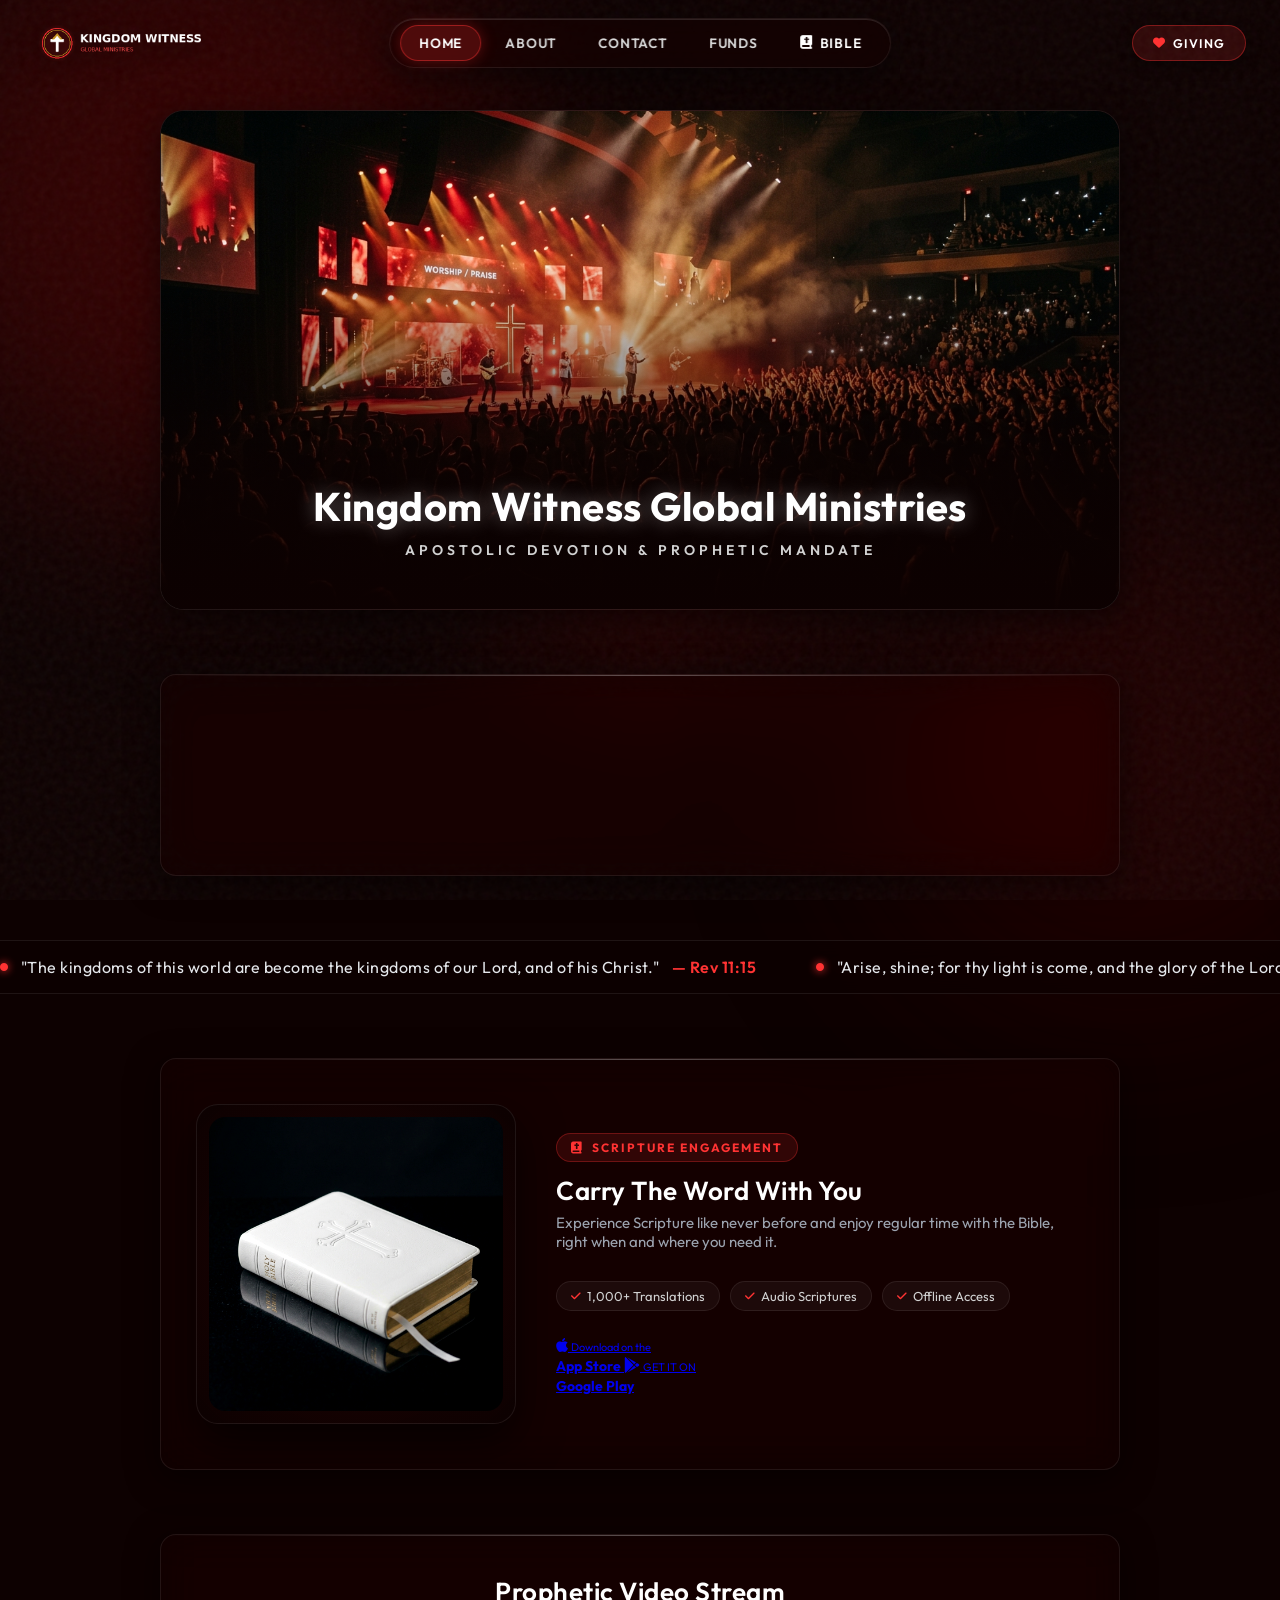
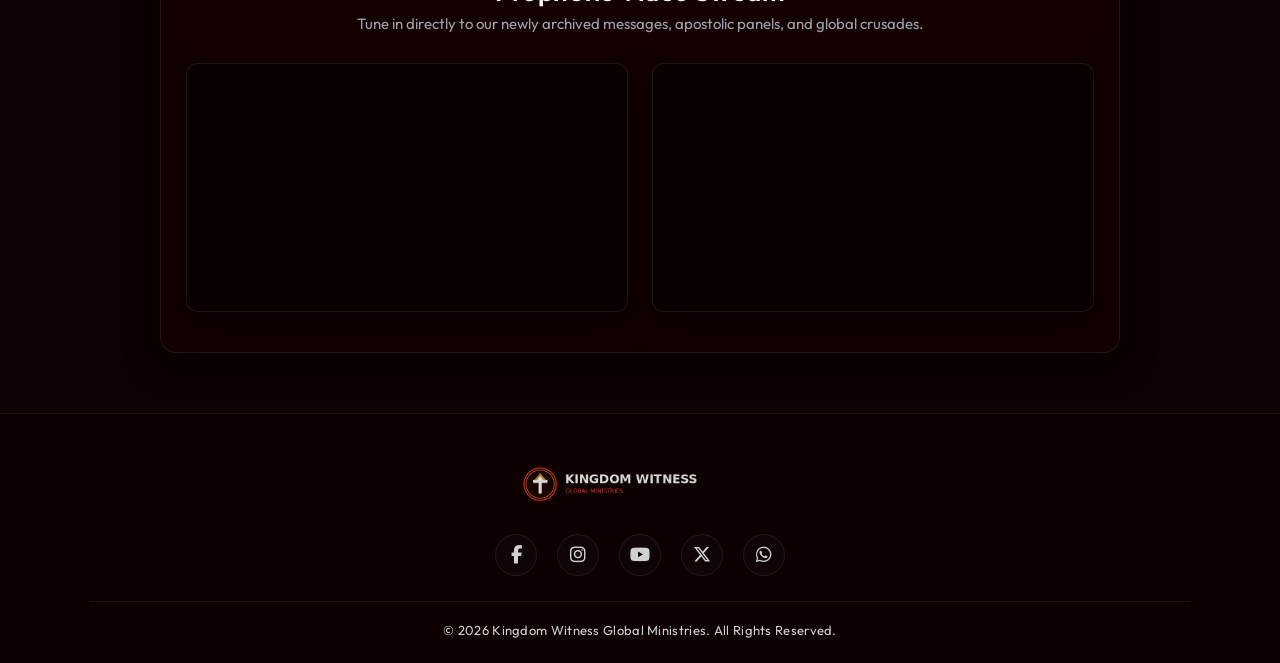
<file: main/index.html>
<!DOCTYPE html>
<html lang="en">
<head>
  <meta charset="UTF-8">
  <meta name="viewport" content="width=device-width, initial-scale=1.0">
  <title>Kingdom Witness Global Ministries - Home</title>
  
  <!-- Font Awesome Vector Asset Icons -->
  <link rel="stylesheet" href="https://cdnjs.cloudflare.com/ajax/libs/font-awesome/6.5.2/css/all.min.css">
  
  <!-- Google Fonts Connection Framework -->
  <link rel="preconnect" href="https://fonts.googleapis.com">
  <link rel="preconnect" href="https://fonts.gstatic.com" crossorigin>
  <link href="https://fonts.googleapis.com/css2?family=Outfit:wght@300;400;500;600;700&display=swap" rel="stylesheet">
  
  <!-- Shared Global Layout Stylesheet -->
  <link rel="stylesheet" href="asset/Css/style.css">

  <style>
    /* ==========================================================================
       HOME PAGE CUSTOM STYLES
       ========================================================================== */

    /* Master Layout Container */
    .content-container-stack {
      max-width: 1000px;
      margin: 0 auto;
      padding: 110px 20px 60px 20px;
      display: flex;
      flex-direction: column;
      gap: 4rem;
      z-index: 1;
      width: 100%;
    }

    /* Hero Banner Image Block */
    .hero-banner-card {
      position: relative;
      width: 100%;
      height: 500px;
      border-radius: 24px;
      overflow: hidden;
      border: 1px solid var(--glass-border);
      box-shadow: var(--glass-shadow);
      background: radial-gradient(circle at center, #2e0808 0%, #0d0101 100%);
    }

    .hero-banner-card img {
      width: 100%;
      height: 100%;
      object-fit: cover;
      object-position: center;
      transition: transform 0.8s ease;
    }

    .hero-banner-card .hero-tint-overlay {
      position: absolute;
      top: 0; left: 0; width: 100%; height: 100%;
      background: linear-gradient(transparent 30%, rgba(13, 1, 1, 0.7) 70%, rgba(13, 1, 1, 0.98) 100%);
    }

    .hero-banner-card:hover img {
      transform: scale(1.02);
    }

    .hero-text-floating {
      position: absolute;
      bottom: 50px;
      left: 0;
      width: 100%;
      text-align: center;
      padding: 0 30px;
    }

    .hero-text-floating h1 {
      font-size: 40px;
      font-weight: 700;
      letter-spacing: 0.5px;
      color: white;
      text-shadow: 0 0 20px rgba(255, 255, 255, 0.35);
      margin-bottom: 10px;
    }

    .hero-text-floating p {
      font-size: 14px;
      color: #d1d1d1;
      font-weight: 600;
      letter-spacing: 4px;
      text-transform: uppercase;
    }

    /* Text Quote Fading Carousel */
    .carousel-viewframe {
      position: relative;
      width: 100%;
      overflow: hidden;
      min-height: 120px;
      display: flex;
      align-items: center;
      justify-content: center;
    }

    .carousel-slide-node {
      font-size: 20px;
      font-style: italic;
      line-height: 1.6;
      color: #f3f4f6;
      max-width: 800px;
      animation: crossFadeCycle 12s infinite ease-in-out;
      position: absolute;
      opacity: 0;
      text-align: center;
    }

    .quote-1 { animation-delay: 0s; }
    .quote-2 { animation-delay: 4s; }
    .quote-3 { animation-delay: 8s; }

    @keyframes crossFadeCycle {
      0%, 22% { opacity: 0; transform: translateY(12px); }
      27%, 55% { opacity: 1; transform: translateY(0); }
      60%, 100% { opacity: 0; transform: translateY(-12px); }
    }

    .carousel-slide-node span {
      display: block;
      margin-top: 14px;
      font-size: 13px;
      font-style: normal;
      font-weight: 700;
      letter-spacing: 2px;
      text-transform: uppercase;
      color: var(--accent-red);
      text-shadow: 0 0 10px rgba(255, 51, 51, 0.3);
    }

    /* Scrolling Bible Verse Tape */
    .scrolling-verse-tape {
      width: 100vw;
      position: relative;
      left: 50%;
      right: 50%;
      margin-left: -50vw;
      margin-right: -50vw;
      background: rgba(13, 1, 1, 0.7);
      backdrop-filter: blur(10px);
      -webkit-backdrop-filter: blur(10px);
      border-top: 1px solid var(--glass-border);
      border-bottom: 1px solid var(--glass-border);
      padding: 16px 0;
      overflow: hidden;
    }

    .marquee-stream-track {
      display: flex;
      width: max-content;
      gap: 60px;
      animation: continuousMarquee 35s linear infinite;
    }

    .marquee-stream-track:hover {
      animation-play-state: paused;
    }

    .verse-token-item {
      font-size: 16px;
      font-weight: 400;
      letter-spacing: 0.5px;
      white-space: nowrap;
      color: #e5e7eb;
      display: flex;
      align-items: center;
      gap: 12px;
    }

    .verse-token-item i {
      color: var(--accent-red);
      font-size: 8px;
      text-shadow: 0 0 8px var(--accent-red);
    }

    .verse-token-item span {
      color: var(--accent-red);
      font-weight: 600;
    }

    @keyframes continuousMarquee {
      0% { transform: translateX(0); }
      100% { transform: translateX(-50%); }
    }

    /* Bible App Download Panel styling is in style.css */

    /* YouTube Theater Grid Layout */
    .youtube-grid-theater {
      display: grid;
      grid-template-columns: 1fr;
      gap: 1.5rem;
      width: 100%;
      margin-top: 5px;
    }

    .video-display-node {
      width: 100%;
      border-radius: 12px;
      overflow: hidden;
      border: 1px solid var(--glass-border);
      aspect-ratio: 16 / 9;
      background: rgba(0, 0, 0, 0.4);
      box-shadow: var(--glass-shadow);
      transition: border-color 0.3s ease;
      position: relative;
    }

    .video-display-node iframe {
      width: 100%;
      height: 100%;
      border: 0;
    }

    .video-display-node:hover {
      border-color: var(--glass-border-hover);
    }

    @media (min-width: 768px) {
      .youtube-grid-theater {
        grid-template-columns: 1fr 1fr;
      }
    }

    .panel-heading-label {
      font-size: 26px;
      font-weight: 600;
      letter-spacing: 0.5px;
      margin-bottom: 6px;
      color: white;
    }

    .panel-sub-label {
      font-size: 15px;
      color: #9ca3af;
      margin-bottom: 30px;
    }

    @media (max-width: 768px) {
      .hero-banner-card {
        height: 380px;
      }
      .hero-text-floating h1 {
        font-size: 28px;
      }
      .hero-text-floating p {
        font-size: 12px;
        letter-spacing: 2px;
      }
      .content-container-stack {
        padding-top: 90px;
        gap: 2.5rem;
      }
    }
  </style>
</head>
<body>

  <!-- Background Orbs Layer -->
  <div class="bg-orb orb-1"></div>
  <div class="bg-orb orb-2"></div>
  <div class="bg-orb orb-3"></div>

  <!-- Noise Film Grain Sheet -->
  <div class="noise-overlay"></div>

  <!-- Master Navigation Header (Desktop Centered Glass Pill + Responsive Mobile Trigger) -->
  <header class="master-header-nav" role="banner">
    <div class="nav-container-inner">
      <!-- Left: Top Brand Floating Logo -->
      <div class="nav-brand-logo">
        <a href="index.html" aria-label="Kingdom Witness Global Home">
          <img src="logo.png" alt="Kingdom Witness Global Ministries">
        </a>
      </div>

      <!-- Center: Circular Long Glassmorphism Navigation Menu (Laptop/Desktop) -->
      <nav class="nav-center-pill" aria-label="Main Navigation">
        <a href="index.html" class="nav-pill-item active">Home</a>
        <a href="about.html" class="nav-pill-item">About</a>
        <a href="contact.html" class="nav-pill-item">Contact</a>
        <a href="funds.html" class="nav-pill-item">Funds</a>
        <a href="#bible-section" class="nav-pill-item nav-bible-pill" title="Holy Bible"><i class="fa-solid fa-book-bible"></i> Bible</a>
      </nav>

      <!-- Right: Action CTA & Mobile Navigation Trigger -->
      <div class="nav-right-actions">
        <!-- Desktop Giving Action Link -->
        <a href="funds.html" class="nav-desktop-giving-btn">
          <i class="fa-solid fa-heart" style="color: var(--accent-red); font-size: 12px;"></i> Giving
        </a>

        <!-- Circular Mobile Navigation Button (Hidden on laptop/desktop, shown on mobile) -->
        <button class="circular-menu-btn" id="menuTrigger" aria-label="Toggle Navigation Window" type="button">
          <span></span>
          <span></span>
          <span></span>
        </button>
      </div>
    </div>
  </header>

  <!-- Backdrop Dimmer Overlay -->
  <div class="nav-backdrop" id="navBackdrop"></div>

  <!-- Slide-Out Overlay Drawer Panel for Mobile -->
  <aside class="nav-overlay-panel" id="navDrawer" aria-label="Site Navigation Drawer">
    <div style="margin-bottom: 30px;">
      <a href="index.html">
        <img src="logo.png" alt="Kingdom Witness Global Logo" style="height: 44px; display: block;">
      </a>
    </div>
    <nav class="overlay-navbar">
      <ul class="overlay-links">
        <li><a href="index.html" style="color: var(--accent-red);"><i class="fa-solid fa-house"></i> Home</a></li>
        <li><a href="about.html"><i class="fa-solid fa-church"></i> About</a></li>
        <li><a href="contact.html"><i class="fa-solid fa-envelope"></i> Contact</a></li>
        <li><a href="funds.html"><i class="fa-solid fa-hand-holding-dollar"></i> Funds</a></li>
        <li><a href="#bible-section"><i class="fa-solid fa-book-bible"></i> Bible</a></li>
      </ul>
      <a href="funds.html" class="glass-btn" style="text-decoration: none; text-align: center; margin-top: 30px; width: 100%; max-width: 100%; display: block;">
        Giving & Support
      </a>
    </nav>
  </aside>

  <!-- Master Layout Vertical Content Stack -->
  <main class="content-container-stack animate-fade-in-down">

    <!-- Section 1: Hero Banner Image & Low-Opacity Dark Overlay Mask -->
    <section class="hero-banner-card">
      <img src="hero-worship.jpg" alt="Kingdom Witness Global Gathering Backdrop">
      <div class="hero-tint-overlay"></div>
      <div class="hero-text-floating">
        <h1>Kingdom Witness Global Ministries</h1>
        <p>Apostolic Devotion & Prophetic Mandate</p>
      </div>
    </section>

    <!-- Section 2: Text Quote Fading Carousel Panel -->
    <section class="glass-panel">
      <div class="carousel-viewframe">
        <blockquote class="carousel-slide-node quote-1">
          "The mandate is straightforward: to raise an uncompromised generation that serves as a physical witness of structural prophetic dominion."
          <span>— Operational Mandate Core</span>
        </blockquote>
        <blockquote class="carousel-slide-node quote-2">
          "Faith is not an abstract concept; it is the definitive spiritual asset framework through which we command dark terrains into total subjection."
          <span>— Apostolic Commentary</span>
        </blockquote>
        <blockquote class="carousel-slide-node quote-3">
          "We do not retreat from global systems. We occupy, build, and re-structure until the frameworks of history align with the decree of heaven."
          <span>— Prophetic Proclamation</span>
        </blockquote>
      </div>
    </section>

    <!-- Section 3: Infinite Horizontal Tape / Scrolling Bible Verses -->
    <div class="scrolling-verse-tape">
      <div class="marquee-stream-track">
        <div class="verse-token-item"><i class="fa-solid fa-circle"></i> "The kingdoms of this world are become the kingdoms of our Lord, and of his Christ." <span>— Rev 11:15</span></div>
        <div class="verse-token-item"><i class="fa-solid fa-circle"></i> "Arise, shine; for thy light is come, and the glory of the Lord is risen upon thee." <span>— Isa 60:1</span></div>
        <div class="verse-token-item"><i class="fa-solid fa-circle"></i> "For we walk by faith, not by sight." <span>— 2 Cor 5:7</span></div>
        <div class="verse-token-item"><i class="fa-solid fa-circle"></i> "Now faith is the substance of things hoped for, the evidence of things not seen." <span>— Heb 11:1</span></div>
        <!-- Repeated items for seamless infinite loop flow connection -->
        <div class="verse-token-item"><i class="fa-solid fa-circle"></i> "The kingdoms of this world are become the kingdoms of our Lord, and of his Christ." <span>— Rev 11:15</span></div>
        <div class="verse-token-item"><i class="fa-solid fa-circle"></i> "Arise, shine; for thy light is come, and the glory of the Lord is risen upon thee." <span>— Isa 60:1</span></div>
        <div class="verse-token-item"><i class="fa-solid fa-circle"></i> "For we walk by faith, not by sight." <span>— 2 Cor 5:7</span></div>
        <div class="verse-token-item"><i class="fa-solid fa-circle"></i> "Now faith is the substance of things hoped for, the evidence of things not seen." <span>— Heb 11:1</span></div>
      </div>
    </div>

    <!-- Section 4: Bible Application Download Gate Panel with White Bible (Hovers Red) -->
    <section class="glass-panel bible-download-panel" id="bible-section">
      <div class="bible-card-content">
        <!-- Interactive White Bible Showcase (Hovers Red) -->
        <div class="bible-image-showcase">
          <div class="bible-image-frame" tabindex="0" role="img" aria-label="White Holy Bible with red hover illumination">
            <img src="white-bible.jpg" alt="White Holy Bible" class="white-bible-img" id="bibleInteractiveImage">
            <div class="bible-glow-pulse" aria-hidden="true"></div>
            <div class="bible-hover-badge" aria-hidden="true">
              <i class="fa-solid fa-cross"></i> Holy Scripture
            </div>
          </div>
        </div>

        <!-- Bible App Download Text & Actions -->
        <div class="bible-info-content">
          <div class="bible-badge-tag"><i class="fa-solid fa-book-bible"></i> Scripture Engagement</div>
          <h2 class="panel-heading-label">Carry The Word With You</h2>
          <p class="panel-sub-label">Experience Scripture like never before and enjoy regular time with the Bible, right when and where you need it.</p>
          
          <div class="bible-features-list">
            <span class="bible-feature-pill"><i class="fa-solid fa-check"></i> 1,000+ Translations</span>
            <span class="bible-feature-pill"><i class="fa-solid fa-check"></i> Audio Scriptures</span>
            <span class="bible-feature-pill"><i class="fa-solid fa-check"></i> Offline Access</span>
          </div>

          <div class="app-store-badges">
            <a href="https://www.bible.com/app-ios" target="_blank" rel="noopener noreferrer" class="glass-btn-app">
              <i class="fa-brands fa-apple"></i>
              <span style="text-align: left; font-size: 11px; font-weight:400; line-height:1.2;">Download on the<br><strong style="font-size:14px; font-weight:700;">App Store</strong></span>
            </a>
            <a href="https://www.bible.com/app-andriod" target="_blank" rel="noopener noreferrer" class="glass-btn-app">
              <i class="fa-brands fa-google-play"></i>
              <span style="text-align: left; font-size: 11px; font-weight:400; line-height:1.2;">GET IT ON<br><strong style="font-size:14px; font-weight:700;">Google Play</strong></span>
            </a>
          </div>
        </div>
      </div>
    </section>

    <!-- Section 5: Dual YouTube Video Streaming Theater -->
    <section class="glass-panel">
      <h2 class="panel-heading-label">Prophetic Video Stream</h2>
      <p class="panel-sub-label">Tune in directly to our newly archived messages, apostolic panels, and global crusades.</p>
      
      <div class="youtube-grid-theater">
        <div class="video-display-node">
          <iframe 
            src="https://www.youtube-nocookie.com/embed/videoseries?list=PLbpi6ZahtOH6Blw3RGY3PdVQ366687" 
            title="Kingdom Witness Ministry Broadcast"
            allow="accelerometer; autoplay; clipboard-write; encrypted-media; gyroscope; picture-in-picture; web-share" 
            allowfullscreen 
            loading="lazy">
          </iframe>
        </div>
        <div class="video-display-node">
          <iframe 
            src="https://www.youtube-nocookie.com/embed/videoseries?list=PLbpi6ZahtOH6Blw3RGY3PdVQ366687" 
            title="Apostolic Teaching & Impartation"
            allow="accelerometer; autoplay; clipboard-write; encrypted-media; gyroscope; picture-in-picture; web-share" 
            allowfullscreen 
            loading="lazy">
          </iframe>
        </div>
      </div>
    </section>

  </main>

  <!-- Global Footer -->
  <footer class="site-footer">
    <div class="footer-container">
      <div class="footer-logo">
        <img src="logo.png" alt="Kingdom Witness Global Logo">
      </div>
      <div class="footer-socials">
        <a href="#" class="social-icon" aria-label="Facebook"><i class="fa-brands fa-facebook-f"></i></a>
        <a href="#" class="social-icon" aria-label="Instagram"><i class="fa-brands fa-instagram"></i></a>
        <a href="#" class="social-icon" aria-label="YouTube"><i class="fa-brands fa-youtube"></i></a>
        <a href="#" class="social-icon" aria-label="X (Twitter)"><i class="fa-brands fa-x-twitter"></i></a>
        <a href="#" class="social-icon" aria-label="WhatsApp"><i class="fa-brands fa-whatsapp"></i></a>
      </div>
      <div class="footer-copyright">
        <p>&copy; 2026 Kingdom Witness Global Ministries. All Rights Reserved.</p>
      </div>
    </div>
  </footer>

  <!-- Drawer Control Script -->
  <script>
    const menuTrigger = document.getElementById('menuTrigger');
    const navDrawer = document.getElementById('navDrawer');
    const navBackdrop = document.getElementById('navBackdrop');

    function toggleMenu() {
      const isActive = menuTrigger.classList.toggle('is-active');
      navDrawer.classList.toggle('is-active', isActive);
      navBackdrop.classList.toggle('is-active', isActive);
      document.body.style.overflow = isActive ? 'hidden' : '';
    }

    function closeMenu() {
      menuTrigger.classList.remove('is-active');
      navDrawer.classList.remove('is-active');
      navBackdrop.classList.remove('is-active');
      document.body.style.overflow = '';
    }

    menuTrigger.addEventListener('click', toggleMenu);
    navBackdrop.addEventListener('click', closeMenu);

    document.querySelectorAll('.overlay-links a').forEach(link => {
      link.addEventListener('click', closeMenu);
    });

    document.addEventListener('keydown', (e) => {
      if (e.key === 'Escape') {
        closeMenu();
      }
    });
  </script>

</body>
</html>
</file>
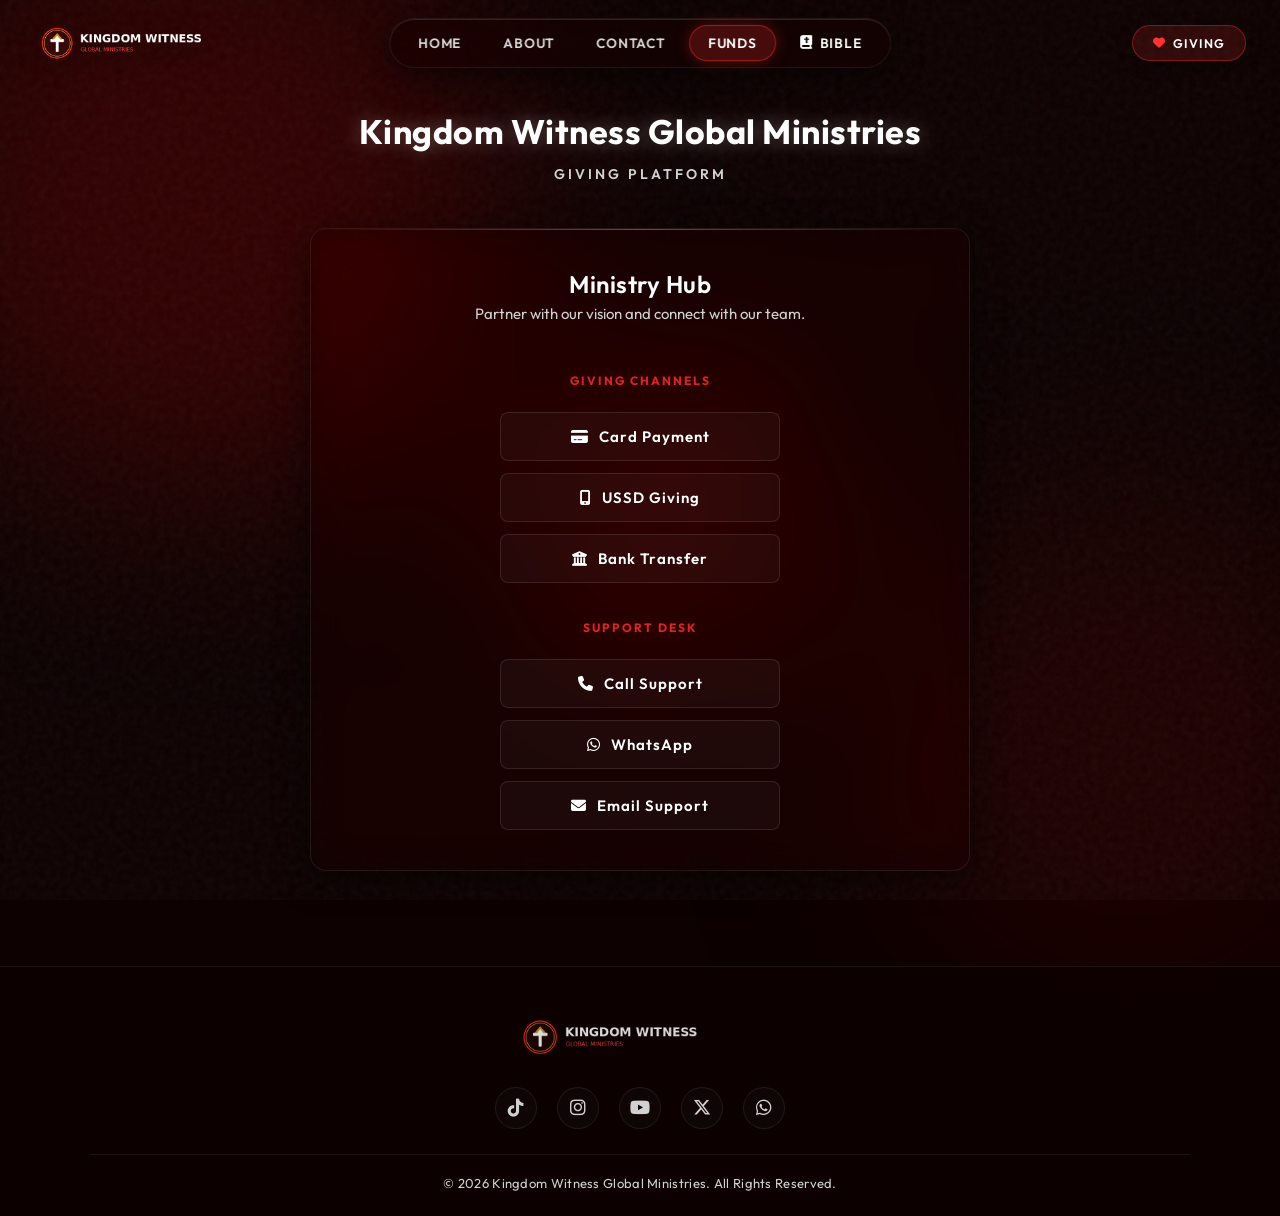
<file: main/funds.html>
<!DOCTYPE html>
<html lang="en">
<head>
  <meta charset="UTF-8">
  <meta name="viewport" content="width=device-width, initial-scale=1.0">
  <title>Kingdom Witness Global Ministries - Giving Platform</title>
  
  <!-- Font Awesome Vector Asset Icons -->
  <link rel="stylesheet" href="https://cdnjs.cloudflare.com/ajax/libs/font-awesome/6.5.2/css/all.min.css">

  <!-- Google Fonts Connection Framework -->
  <link rel="preconnect" href="https://fonts.googleapis.com">
  <link rel="preconnect" href="https://fonts.gstatic.com" crossorigin>
  <link href="https://fonts.googleapis.com/css2?family=Outfit:wght@300;400;500;600;700&display=swap" rel="stylesheet">
  
  <!-- Link Connection to your Default Stylesheet -->
  <link rel="stylesheet" href="asset/Css/style.css">

  <style>
    /* Modal Backdrop & Glass Panels for Funds Page */
    .funds-modal-backdrop {
      position: fixed;
      top: 0;
      left: 0;
      width: 100%;
      height: 100%;
      background: rgba(0, 0, 0, 0.78);
      backdrop-filter: blur(14px);
      -webkit-backdrop-filter: blur(14px);
      z-index: 20000;
      display: flex;
      justify-content: center;
      align-items: center;
      padding: 20px;
      opacity: 0;
      visibility: hidden;
      transition: opacity 0.35s ease, visibility 0.35s ease;
    }

    .funds-modal-backdrop.is-visible {
      opacity: 1;
      visibility: visible;
    }

    .funds-modal-card {
      background: rgba(22, 2, 2, 0.94);
      backdrop-filter: blur(28px) saturate(180%);
      -webkit-backdrop-filter: blur(28px) saturate(180%);
      border: 1px solid var(--glass-border);
      box-shadow: 0 20px 60px rgba(0, 0, 0, 0.85);
      border-radius: 20px;
      padding: 35px 28px;
      max-width: 480px;
      width: 100%;
      position: relative;
      transform: translateY(20px) scale(0.95);
      transition: transform 0.35s cubic-bezier(0.4, 0, 0.2, 1);
      text-align: center;
    }

    .funds-modal-backdrop.is-visible .funds-modal-card {
      transform: translateY(0) scale(1);
    }

    .modal-close-btn {
      position: absolute;
      top: 18px;
      right: 18px;
      background: rgba(255, 255, 255, 0.05);
      border: 1px solid var(--glass-border);
      color: #d1d1d1;
      width: 36px;
      height: 36px;
      border-radius: 50%;
      display: flex;
      align-items: center;
      justify-content: center;
      cursor: pointer;
      transition: all 0.3s ease;
    }

    .modal-close-btn:hover {
      background: rgba(255, 51, 51, 0.2);
      border-color: var(--accent-red);
      color: var(--accent-red);
      transform: scale(1.08);
    }

    .modal-title {
      font-size: 22px;
      color: white;
      font-weight: 700;
      margin-bottom: 6px;
    }

    .modal-subtitle {
      font-size: 13px;
      color: #9ca3af;
      margin-bottom: 24px;
    }

    .bank-account-box {
      background: rgba(0, 0, 0, 0.45);
      border: 1px solid var(--glass-border);
      border-radius: 14px;
      padding: 18px 20px;
      margin-bottom: 14px;
      text-align: left;
      position: relative;
      transition: all 0.3s ease;
    }

    .bank-account-box:hover {
      border-color: rgba(255, 51, 51, 0.4);
      background: rgba(255, 51, 51, 0.04);
    }

    .bank-name-label {
      font-size: 12.5px;
      color: var(--accent-red);
      font-weight: 700;
      text-transform: uppercase;
      letter-spacing: 1px;
      margin-bottom: 4px;
    }

    .account-num-row {
      display: flex;
      align-items: center;
      justify-content: space-between;
      margin: 8px 0;
      gap: 10px;
    }

    .account-number {
      font-size: 21px;
      font-weight: 700;
      letter-spacing: 2px;
      color: #ffffff;
      font-family: monospace;
    }

    .account-name-val {
      font-size: 13px;
      color: #d1d1d1;
    }

    .copy-pill-btn {
      background: rgba(255, 51, 51, 0.15);
      border: 1px solid rgba(255, 51, 51, 0.4);
      color: #ffffff;
      padding: 6px 14px;
      border-radius: 9999px;
      font-size: 12px;
      font-weight: 600;
      cursor: pointer;
      display: inline-flex;
      align-items: center;
      gap: 6px;
      transition: all 0.3s ease;
      white-space: nowrap;
    }

    .copy-pill-btn:hover {
      background: var(--accent-red);
      box-shadow: 0 0 15px rgba(255, 51, 51, 0.5);
      transform: translateY(-1px);
    }

    .copy-pill-btn.copied {
      background: #10b981;
      border-color: #10b981;
      color: white;
    }

    .ussd-code-list {
      display: flex;
      flex-direction: column;
      gap: 10px;
      max-height: 290px;
      overflow-y: auto;
      padding-right: 4px;
    }

    .ussd-item-row {
      display: flex;
      align-items: center;
      justify-content: space-between;
      background: rgba(0, 0, 0, 0.4);
      border: 1px solid var(--glass-border);
      border-radius: 12px;
      padding: 14px 18px;
      text-decoration: none;
      color: white;
      transition: all 0.3s ease;
    }

    .ussd-item-row:hover {
      border-color: rgba(255, 51, 51, 0.5);
      background: rgba(255, 51, 51, 0.08);
      transform: translateX(4px);
    }

    .ussd-bank-title {
      font-size: 14px;
      font-weight: 600;
      display: flex;
      align-items: center;
      gap: 8px;
    }

    .ussd-dial-code {
      font-size: 13px;
      font-weight: 700;
      color: var(--accent-red);
      font-family: monospace;
      background: rgba(255, 51, 51, 0.12);
      padding: 4px 10px;
      border-radius: 6px;
    }
  </style>
</head>
<body>

  <!-- Ambient Dynamic Scene Elements (Loaded on all pages) -->
  <div class="bg-orb orb-1"></div>
  <div class="bg-orb orb-2"></div>
  <div class="bg-orb orb-3"></div>
  <div class="noise-overlay"></div>

  <!-- Master Navigation Header (Desktop Centered Glass Pill + Responsive Mobile Trigger) -->
  <header class="master-header-nav" role="banner">
    <div class="nav-container-inner">
      <!-- Left: Top Brand Floating Logo -->
      <div class="nav-brand-logo">
        <a href="index.html" aria-label="Kingdom Witness Global Home">
          <img src="logo.png" alt="Kingdom Witness Global Ministries">
        </a>
      </div>

      <!-- Center: Circular Long Glassmorphism Navigation Menu (Laptop/Desktop) -->
      <nav class="nav-center-pill" aria-label="Main Navigation">
        <a href="index.html" class="nav-pill-item">Home</a>
        <a href="about.html" class="nav-pill-item">About</a>
        <a href="contact.html" class="nav-pill-item">Contact</a>
        <a href="funds.html" class="nav-pill-item active">Funds</a>
        <a href="index.html#bible-section" class="nav-pill-item nav-bible-pill" title="Holy Bible"><i class="fa-solid fa-book-bible"></i> Bible</a>
      </nav>

      <!-- Right: Action CTA & Mobile Navigation Trigger -->
      <div class="nav-right-actions">
        <!-- Desktop Giving Action Link -->
        <a href="funds.html" class="nav-desktop-giving-btn">
          <i class="fa-solid fa-heart" style="color: var(--accent-red); font-size: 12px;"></i> Giving
        </a>

        <!-- Circular Mobile Navigation Button (Hidden on laptop/desktop, shown on mobile) -->
        <button class="circular-menu-btn" id="menuTrigger" aria-label="Toggle Navigation Window" type="button">
          <span></span>
          <span></span>
          <span></span>
        </button>
      </div>
    </div>
  </header>

  <!-- Backdrop Dimmer Overlay -->
  <div class="nav-backdrop" id="navBackdrop"></div>

  <!-- Slide-Out Overlay Drawer Panel for Mobile -->
  <aside class="nav-overlay-panel" id="navDrawer" aria-label="Site Navigation Drawer">
    <div style="margin-bottom: 30px;">
      <a href="index.html">
        <img src="logo.png" alt="Kingdom Witness Global Logo" style="height: 44px; display: block;">
      </a>
    </div>
    <nav class="overlay-navbar">
      <ul class="overlay-links">
        <li><a href="index.html"><i class="fa-solid fa-house"></i> Home</a></li>
        <li><a href="about.html"><i class="fa-solid fa-church"></i> About</a></li>
        <li><a href="contact.html"><i class="fa-solid fa-envelope"></i> Contact</a></li>
        <li><a href="funds.html" style="color: var(--accent-red);"><i class="fa-solid fa-hand-holding-dollar"></i> Funds</a></li>
        <li><a href="index.html#bible-section"><i class="fa-solid fa-book-bible"></i> Bible</a></li>
      </ul>
      <a href="funds.html" class="glass-btn" style="text-decoration: none; text-align: center; margin-top: 30px; width: 100%; max-width: 100%; display: block;">
        Giving & Support
      </a>
    </nav>
  </aside>

  <!-- Central Structural Workspace Container -->
  <div class="content-wrapper animate-fade-in-down">
    
    <!-- Header Typography Intro Node -->
    <section class="intro-section">
      <h1>Kingdom Witness Global Ministries</h1>
      <p>GIVING PLATFORM</p>
    </section>

    <!-- Merged Unified Glassmorphism Dashboard Panel -->
    <div id="portal-hub" class="card-container">
      <div class="glass-panel">
        <h4>Ministry Hub</h4>
        <p class="card-subtitle">Partner with our vision and connect with our team.</p>
        
        <div class="button-flex-group">
          <!-- Column Set 1: Financial Processing Channels -->
          <div class="section-divider">Giving Channels</div>
          <a href="form.html" class="glass-btn">
            <i class="fa-solid fa-credit-card"></i> Card Payment
          </a>
          <a href="ussd.html" id="ussdBtn" class="glass-btn">
            <i class="fa-solid fa-mobile-screen-button"></i> USSD Giving
          </a>
          <a href="form.html" id="bankTransferBtn" class="glass-btn">
            <i class="fa-solid fa-building-columns"></i> Bank Transfer
          </a>
          
          <!-- Column Set 2: Support Operations Nodes -->
          <div class="section-divider">Support Desk</div>
          <a href="tel:+2347037412480" class="glass-btn">
            <i class="fa-solid fa-phone"></i> Call Support
          </a>
          <a href="https://wa.me/2347037412480?text=Hello%20Kingdom%20Witness%20Global%20Ministries,%20I%20would%20like%20to%20partner%20with%20you." target="_blank" rel="noopener noreferrer" class="glass-btn">
            <i class="fa-brands fa-whatsapp"></i> WhatsApp
          </a>
          <a href="mailto:support@kwgmministries.org?subject=Giving%20and%20Partnership%20Inquiry" class="glass-btn">
            <i class="fa-solid fa-envelope"></i> Email Support
          </a>
        </div>
      </div>
    </div>

  </div>

  <!-- Modal 1: Direct Bank Transfer Modal -->
  <div class="funds-modal-backdrop" id="bankModal" aria-hidden="true">
    <div class="funds-modal-card" role="dialog" aria-modal="true" aria-labelledby="bankModalTitle">
      <button class="modal-close-btn" id="closeBankModal" aria-label="Close Bank Transfer Window" type="button">
        <i class="fa-solid fa-xmark"></i>
      </button>
      <h3 class="modal-title" id="bankModalTitle"><i class="fa-solid fa-building-columns" style="color: var(--accent-red); margin-right: 8px;"></i> Direct Bank Transfer</h3>
      <p class="modal-subtitle">Transfer directly into our official verified ministry accounts.</p>

      <!-- Zenith Bank Account Box -->
      <div class="bank-account-box">
        <div class="bank-name-label">Zenith Bank (Nigeria)</div>
        <div class="account-num-row">
          <span class="account-number" id="zenithAcc">1017849201</span>
          <button class="copy-pill-btn" onclick="copyAccountNumber('1017849201', this)" type="button">
            <i class="fa-regular fa-copy"></i> Copy
          </button>
        </div>
        <div class="account-name-val">Account Name: <strong>Kingdom Witness Global Ministries</strong></div>
      </div>

      <!-- Access Bank Account Box -->
      <div class="bank-account-box">
        <div class="bank-name-label">Access Bank (Nigeria)</div>
        <div class="account-num-row">
          <span class="account-number" id="accessAcc">0821943820</span>
          <button class="copy-pill-btn" onclick="copyAccountNumber('0821943820', this)" type="button">
            <i class="fa-regular fa-copy"></i> Copy
          </button>
        </div>
        <div class="account-name-val">Account Name: <strong>Kingdom Witness Global Ministries</strong></div>
      </div>

      <p style="font-size: 12px; color: #9ca3af; margin-top: 15px;">
        <i class="fa-solid fa-circle-info" style="color: var(--accent-red); margin-right: 4px;"></i> Please include your full name as transaction reference or send receipt to <a href="mailto:support@kwgmministries.org" style="color: var(--accent-red); text-decoration: none;">support@kwgmministries.org</a>.
      </p>
    </div>
  </div>

  <!-- Modal 2: USSD Giving Modal -->
  <div class="funds-modal-backdrop" id="ussdModal" aria-hidden="true">
    <div class="funds-modal-card" role="dialog" aria-modal="true" aria-labelledby="ussdModalTitle">
      <button class="modal-close-btn" id="closeUssdModal" aria-label="Close USSD Window" type="button">
        <i class="fa-solid fa-xmark"></i>
      </button>
      <h3 class="modal-title" id="ussdModalTitle"><i class="fa-solid fa-mobile-screen-button" style="color: var(--accent-red); margin-right: 8px;"></i> Quick USSD Giving</h3>
      <p class="modal-subtitle">Tap any code below to dial directly on your mobile device.</p>

      <div class="ussd-code-list">
        <a href="tel:*737*32*1017849201#" class="ussd-item-row">
          <span class="ussd-bank-title"><i class="fa-solid fa-bolt" style="color: var(--accent-red);"></i> GTBank</span>
          <span class="ussd-dial-code">*737*32*1017849201#</span>
        </a>
        <a href="tel:*966*1017849201#" class="ussd-item-row">
          <span class="ussd-bank-title"><i class="fa-solid fa-bolt" style="color: var(--accent-red);"></i> Zenith Bank</span>
          <span class="ussd-dial-code">*966*1017849201#</span>
        </a>
        <a href="tel:*901*1017849201#" class="ussd-item-row">
          <span class="ussd-bank-title"><i class="fa-solid fa-bolt" style="color: var(--accent-red);"></i> Access Bank</span>
          <span class="ussd-dial-code">*901*1017849201#</span>
        </a>
        <a href="tel:*919*1017849201#" class="ussd-item-row">
          <span class="ussd-bank-title"><i class="fa-solid fa-bolt" style="color: var(--accent-red);"></i> UBA</span>
          <span class="ussd-dial-code">*919*1017849201#</span>
        </a>
        <a href="tel:*894*1017849201#" class="ussd-item-row">
          <span class="ussd-bank-title"><i class="fa-solid fa-bolt" style="color: var(--accent-red);"></i> First Bank</span>
          <span class="ussd-dial-code">*894*1017849201#</span>
        </a>
      </div>

      <p style="font-size: 12px; color: #9ca3af; margin-top: 15px;">
        Ensure your phone number is linked to your bank account before dialing.
      </p>
    </div>
  </div>

  <!-- Global Site Base Footer -->
  <footer class="site-footer">
    <div class="footer-container">
      <div class="footer-logo">
        <img src="logo.png" alt="Kingdom Witness Global Logo">
      </div>
      <div class="footer-socials">
        <a href="#" class="social-icon" aria-label="TikTok"><i class="fa-brands fa-tiktok"></i></a>
        <a href="#" class="social-icon" aria-label="Instagram"><i class="fa-brands fa-instagram"></i></a>
        <a href="#" class="social-icon" aria-label="YouTube"><i class="fa-brands fa-youtube"></i></a>
        <a href="#" class="social-icon" aria-label="X (Twitter)"><i class="fa-brands fa-x-twitter"></i></a>
        <a href="#" class="social-icon" aria-label="WhatsApp"><i class="fa-brands fa-whatsapp"></i></a>
      </div>
      <div class="footer-copyright">
        <p>&copy; 2026 Kingdom Witness Global Ministries. All Rights Reserved.</p>
      </div>
    </div>
  </footer>

  <!-- Drawer & Modal Control Script -->
  <script>
    const menuTrigger = document.getElementById('menuTrigger');
    const navDrawer = document.getElementById('navDrawer');
    const navBackdrop = document.getElementById('navBackdrop');

    function toggleMenu() {
      const isActive = menuTrigger.classList.toggle('is-active');
      navDrawer.classList.toggle('is-active', isActive);
      navBackdrop.classList.toggle('is-active', isActive);
      document.body.style.overflow = isActive ? 'hidden' : '';
    }

    function closeMenu() {
      menuTrigger.classList.remove('is-active');
      navDrawer.classList.remove('is-active');
      navBackdrop.classList.remove('is-active');
      document.body.style.overflow = '';
    }

    menuTrigger.addEventListener('click', toggleMenu);
    navBackdrop.addEventListener('click', closeMenu);

    document.querySelectorAll('.overlay-links a').forEach(link => {
      link.addEventListener('click', closeMenu);
    });

    /* Modals System (Bank Transfer & USSD) */
    const bankTransferBtn = document.getElementById('bankTransferBtn');
    const bankModal = document.getElementById('bankModal');
    const closeBankModal = document.getElementById('closeBankModal');

    const ussdBtn = document.getElementById('ussdBtn');
    const ussdModal = document.getElementById('ussdModal');
    const closeUssdModal = document.getElementById('closeUssdModal');

    function openModal(modal) {
      if (modal) {
        modal.classList.add('is-visible');
        modal.setAttribute('aria-hidden', 'false');
        document.body.style.overflow = 'hidden';
      }
    }

    function closeModal(modal) {
      if (modal) {
        modal.classList.remove('is-visible');
        modal.setAttribute('aria-hidden', 'true');
        document.body.style.overflow = '';
      }
    }

    if (bankTransferBtn && bankModal) {
      bankTransferBtn.addEventListener('click', (e) => {
        e.preventDefault();
        openModal(bankModal);
      });
      closeBankModal.addEventListener('click', () => closeModal(bankModal));
      bankModal.addEventListener('click', (e) => {
        if (e.target === bankModal) closeModal(bankModal);
      });
    }

    if (ussdBtn && ussdModal) {
      ussdBtn.addEventListener('click', (e) => {
        e.preventDefault();
        openModal(ussdModal);
      });
      closeUssdModal.addEventListener('click', () => closeModal(ussdModal));
      ussdModal.addEventListener('click', (e) => {
        if (e.target === ussdModal) closeModal(ussdModal);
      });
    }

    /* Clipboard Copy Action */
    function copyAccountNumber(text, btnElement) {
      if (navigator.clipboard) {
        navigator.clipboard.writeText(text).then(() => {
          showCopySuccess(btnElement);
        }).catch(() => {
          fallbackCopy(text, btnElement);
        });
      } else {
        fallbackCopy(text, btnElement);
      }
    }

    function fallbackCopy(text, btnElement) {
      const tempInput = document.createElement('input');
      tempInput.value = text;
      document.body.appendChild(tempInput);
      tempInput.select();
      document.execCommand('copy');
      document.body.removeChild(tempInput);
      showCopySuccess(btnElement);
    }

    function showCopySuccess(btnElement) {
      const originalHTML = btnElement.innerHTML;
      btnElement.innerHTML = '<i class="fa-solid fa-check"></i> Copied!';
      btnElement.classList.add('copied');
      setTimeout(() => {
        btnElement.innerHTML = originalHTML;
        btnElement.classList.remove('copied');
      }, 2000);
    }

    document.addEventListener('keydown', (e) => {
      if (e.key === 'Escape') {
        closeMenu();
        closeModal(bankModal);
        closeModal(ussdModal);
      }
    });
  </script>

</body>
</html>
</file>
<file: main/asset/Css/style.css>
/* ==========================================================================
   1. GLOBAL VARIABLES & BASE DESIGN
   ========================================================================== */
:root {
  --glass-border: rgba(255, 255, 255, 0.08);
  --glass-border-hover: rgba(255, 255, 255, 0.18);
  --glass-bg: rgba(20, 0, 0, 0.4);
  --glass-shadow: 0 8px 32px 0 rgba(0, 0, 0, 0.5);
  --accent-red: #ff3333;
}

* {
  margin: 0;
  padding: 0;
  box-sizing: border-box;
}

html {
  scroll-behavior: smooth;
}

body {
  font-family: 'Outfit', sans-serif;
  background-color: #0d0101;
  color: white;
  min-height: 100vh;
  overflow-x: hidden;
  position: relative;
  display: flex;
  flex-direction: column;
}

/* ==========================================================================
   2. CINEMATIC BACKGROUND ORBS & NOISE SMOOTHING
   ========================================================================== */
.bg-orb {
  position: fixed;
  border-radius: 50%;
  filter: blur(100px);
  z-index: -1;
  animation: float 20s infinite ease-in-out;
  opacity: 0.6;
}

.orb-1 { width: 600px; height: 600px; background: #4a0000; top: -100px; left: -100px; animation-delay: 0s; }
.orb-2 { width: 500px; height: 500px; background: #2b0000; bottom: -100px; right: -100px; animation-delay: -5s; }
.orb-3 { width: 300px; height: 300px; background: #800000; top: 40%; left: 40%; animation-delay: -10s; opacity: 0.3; }

@keyframes float {
  0%, 100% { transform: translate(0, 0) scale(1); }
  33% { transform: translate(30px, -50px) scale(1.1); }
  66% { transform: translate(-20px, 20px) scale(0.9); }
}

.noise-overlay {
  position: fixed;
  top: 0; left: 0; width: 100%; height: 100%;
  background: url("data:image/svg+xml,%3Csvg viewBox='0 0 200 200' xmlns='http://www.w3.org/2000/svg'%3E%3Cfilter id='noiseFilter'%3E%3CfeTurbulence type='fractalNoise' baseFrequency='0.65' numOctaves='3' stitchTiles='stitch'/%3E%3C/filter%3E%3Crect width='100%25' height='100%25' filter='url(%23noiseFilter)' opacity='0.05'/%3E%3C/svg%3E");
  pointer-events: none;
  z-index: 0;
}

/* ==========================================================================
   3. MASTER RESPONSIVE HEADER NAVIGATION & DESKTOP GLASS PILL
   ========================================================================== */
.master-header-nav {
  position: fixed;
  top: 20px;
  left: 0;
  width: 100%;
  z-index: 10000;
  pointer-events: none;
}

.nav-container-inner {
  max-width: 1260px;
  margin: 0 auto;
  padding: 0 24px;
  display: flex;
  align-items: center;
  justify-content: space-between;
  position: relative;
  width: 100%;
}

/* Left: Brand Logo */
.nav-brand-logo {
  pointer-events: auto;
  display: flex;
  align-items: center;
}

.nav-brand-logo a {
  display: inline-flex;
  align-items: center;
}

.nav-brand-logo img {
  height: 46px;
  display: block;
  filter: drop-shadow(0 4px 12px rgba(0, 0, 0, 0.7));
  transition: transform 0.35s cubic-bezier(0.4, 0, 0.2, 1);
}

.nav-brand-logo img:hover {
  transform: scale(1.05);
}

/* Center: Circular Long Glassmorphism Navigation Menu (Laptop/Desktop) */
.nav-center-pill {
  pointer-events: auto;
  position: absolute;
  left: 50%;
  transform: translateX(-50%);
  display: flex;
  align-items: center;
  gap: 6px;
  padding: 6px 10px;
  background: rgba(18, 2, 2, 0.62);
  backdrop-filter: blur(24px) saturate(180%);
  -webkit-backdrop-filter: blur(24px) saturate(180%);
  border: 1px solid var(--glass-border);
  border-radius: 9999px; /* Circular long pill shape */
  box-shadow: 0 10px 30px rgba(0, 0, 0, 0.5), inset 0 1px 0 rgba(255, 255, 255, 0.12);
  transition: all 0.35s cubic-bezier(0.4, 0, 0.2, 1);
}

.nav-center-pill:hover {
  border-color: var(--glass-border-hover);
  box-shadow: 0 12px 35px rgba(0, 0, 0, 0.65), 0 0 25px rgba(255, 51, 51, 0.18);
}

.nav-pill-item {
  color: #d8d8d8;
  text-decoration: none;
  font-size: 13.5px;
  font-weight: 600;
  text-transform: uppercase;
  letter-spacing: 0.8px;
  padding: 8px 18px;
  border-radius: 9999px;
  transition: all 0.3s ease;
  display: inline-flex;
  align-items: center;
  gap: 7px;
  position: relative;
  white-space: nowrap;
}

.nav-pill-item:hover {
  color: #ffffff;
  background: rgba(255, 51, 51, 0.16);
  text-shadow: 0 0 10px rgba(255, 51, 51, 0.6);
  transform: translateY(-1px);
}

.nav-pill-item.active {
  color: #ffffff;
  background: rgba(255, 51, 51, 0.22);
  border: 1px solid rgba(255, 51, 51, 0.45);
  box-shadow: 0 0 15px rgba(255, 51, 51, 0.3);
}

/* White Bible Nav Link with Red Hover */
.nav-bible-pill {
  color: #ffffff;
}

.nav-bible-pill i {
  color: #ffffff;
  font-size: 13.5px;
  transition: all 0.3s ease;
}

.nav-bible-pill:hover i {
  color: var(--accent-red);
  transform: scale(1.15);
  filter: drop-shadow(0 0 8px var(--accent-red));
}

/* Right: Action Area */
.nav-right-actions {
  pointer-events: auto;
  display: flex;
  align-items: center;
  gap: 15px;
}

.nav-desktop-giving-btn {
  padding: 9px 20px;
  border-radius: 9999px;
  background: rgba(255, 51, 51, 0.14);
  border: 1px solid rgba(255, 51, 51, 0.38);
  color: #ffffff;
  font-size: 12.5px;
  font-weight: 600;
  text-transform: uppercase;
  letter-spacing: 1px;
  text-decoration: none;
  display: inline-flex;
  align-items: center;
  gap: 7px;
  transition: all 0.35s cubic-bezier(0.4, 0, 0.2, 1);
  box-shadow: 0 4px 15px rgba(0, 0, 0, 0.4);
}

.nav-desktop-giving-btn:hover {
  background: var(--accent-red);
  border-color: var(--accent-red);
  color: #ffffff;
  box-shadow: 0 0 25px rgba(255, 51, 51, 0.6);
  transform: translateY(-2px);
}

/* ==========================================================================
   4. LAYOUT BLOCKS & TEXT GLOWS
   ========================================================================== */
.content-wrapper {
  max-width: 700px;
  margin: 0 auto;
  padding: 110px 20px 60px 20px;
  flex: 1;
  z-index: 1;
  width: 100%;
}

.intro-section {
  text-align: center;
  margin-bottom: 45px;
}

.intro-section h1 {
  font-size: 34px;
  color: white;
  font-weight: 700;
  letter-spacing: 0.5px;
  margin-bottom: 12px;
  text-shadow: 0 0 20px rgba(255, 255, 255, 0.3);
}

.intro-section p {
  font-size: 14px;
  color: #d1d1d1;
  font-weight: 600;
  letter-spacing: 3px;
}

/* ==========================================================================
     5. PREMIUM GLASSMORPHIC CARD & INTERACTION BUTTONS
     ========================================================================== */
.card-container {
  margin-bottom: 35px;
}

.glass-panel {
  background: var(--glass-bg);
  backdrop-filter: blur(20px) saturate(180%);
  -webkit-backdrop-filter: blur(20px) saturate(180%);
  border: 1px solid var(--glass-border);
  border-radius: 16px;
  box-shadow: var(--glass-shadow);
  padding: 40px 25px;
  text-align: center;
  transition: border-color 0.3s ease, box-shadow 0.3s ease;
  position: relative;
  overflow: hidden;
}

.glass-panel::before {
  content: '';
  position: absolute;
  top: 0; left: 0; right: 0; height: 1px;
  background: linear-gradient(90deg, transparent, rgba(255,255,255,0.3), transparent);
}

.glass-panel:hover {
  border-color: var(--glass-border-hover);
  box-shadow: 0 12px 40px 0 rgba(0, 0, 0, 0.7);
}

.glass-panel h4 {
  font-size: 24px;
  color: white;
  margin-bottom: 5px;
  font-weight: 600;
  letter-spacing: 0.5px;
}

.glass-panel .card-subtitle {
  font-size: 15px;
  color: #d1d1d1;
  margin-bottom: 25px;
}

.section-divider {
  font-size: 12px;
  text-transform: uppercase;
  letter-spacing: 2px;
  color: var(--accent-red);
  margin: 25px 0 12px 0;
  font-weight: 700;
  opacity: 0.8;
  text-shadow: 0 0 8px rgba(255, 51, 51, 0.3);
}

.button-flex-group {
  display: flex;
  flex-direction: column;
  align-items: center;
  gap: 12px;
}

.glass-btn {
  background: rgba(255, 255, 255, 0.03);
  border: 1px solid rgba(255, 255, 255, 0.1);
  color: white;
  padding: 14px 20px;
  border-radius: 8px;
  font-size: 15px;
  font-weight: 600;
  letter-spacing: 1px;
  cursor: pointer;
  width: 100%;
  max-width: 280px;
  position: relative;
  overflow: hidden;
  transition: all 0.4s cubic-bezier(0.4, 0, 0.2, 1);
  text-decoration: none;
  display: inline-flex;
  align-items: center;
  justify-content: center;
  gap: 10px;
  text-align: center;
}

.glass-btn:hover {
  background: rgba(255, 255, 255, 0.1);
  border-color: rgba(255, 255, 255, 0.3);
  transform: translateY(-2px);
  box-shadow: 0 0 30px rgba(255, 0, 0, 0.2);
}

.glass-btn:active {
  transform: translateY(0) scale(0.98);
}

/* ==========================================================================
   6. GLOBAL COMPACT FOOTER STYLES
   ========================================================================== */
.site-footer {
  background: rgba(13, 1, 1, 0.8);
  backdrop-filter: blur(20px);
  -webkit-backdrop-filter: blur(20px);
  border-top: 1px solid var(--glass-border);
  padding: 45px 20px 25px 20px;
  margin-top: auto;
  z-index: 1;
}

.footer-container {
  max-width: 1100px;
  margin: 0 auto;
  display: flex;
  flex-direction: column;
  align-items: center;
  gap: 25px;
}

.footer-logo img {
  height: 50px;
  display: block;
  opacity: 0.85;
}

.footer-socials {
  display: flex;
  gap: 20px;
}

.social-icon {
  color: #d1d1d1;
  font-size: 18px;
  text-decoration: none;
  width: 42px;
  height: 42px;
  border: 1px solid var(--glass-border);
  background: rgba(255, 255, 255, 0.02);
  border-radius: 50%;
  display: flex;
  align-items: center;
  justify-content: center;
  transition: all 0.3s ease;
}

.social-icon:hover {
  color: white;
  border-color: rgba(255, 255, 255, 0.3);
  background: rgba(255, 255, 255, 0.08);
  box-shadow: 0 0 20px rgba(255, 0, 0, 0.15);
  transform: translateY(-3px);
}

.footer-copyright {
  border-top: 1px solid var(--glass-border);
  width: 100%;
  text-align: center;
  padding-top: 20px;
}

.footer-copyright p {
  font-size: 13px;
  color: #d1d1d1;
  letter-spacing: 0.3px;
}

/* Page Entry Loading Animations */
@keyframes fadeInDown {
  from { opacity: 0; transform: translateY(-30px); }
  to { opacity: 1; transform: translateY(0); }
}

.animate-fade-in-down {
  animation: fadeInDown 1s ease-out;
}
/* ==========================================================================
   4. CIRCULAR MOBILE MENU BUTTON & RESPONSIVE DRAWER
   ========================================================================== */
/* Laptop Rule: The nav menu for laptop should NOT have the menu lines! */
@media (min-width: 901px) {
  .circular-menu-btn {
    display: none !important;
  }
}

/* Mobile Rule: Show circular menu button and hide desktop pill */
@media (max-width: 900px) {
  .nav-center-pill {
    display: none !important;
  }
  .nav-desktop-giving-btn {
    display: none !important;
  }
  .circular-menu-btn {
    display: flex !important;
  }
}

/* Circular Mobile Navigation Button */
.circular-menu-btn {
  width: 50px;
  height: 50px;
  background: rgba(22, 2, 2, 0.65);
  backdrop-filter: blur(16px);
  -webkit-backdrop-filter: blur(16px);
  border: 1px solid var(--glass-border);
  border-radius: 50%;
  box-shadow: var(--glass-shadow);
  display: flex;
  flex-direction: column;
  justify-content: center;
  align-items: center;
  gap: 5px;
  cursor: pointer;
  transition: all 0.35s cubic-bezier(0.4, 0, 0.2, 1);
  position: relative;
  z-index: 10002;
  outline: none;
  padding: 0;
}

.circular-menu-btn span {
  display: block;
  width: 22px;
  height: 2px;
  background-color: #ffffff;
  border-radius: 2px;
  transition: background-color 0.3s ease, transform 0.3s ease, opacity 0.3s ease;
  transform-origin: center;
}

.circular-menu-btn:hover {
  border-color: var(--glass-border-hover);
  transform: scale(1.05);
  box-shadow: 0 0 25px rgba(255, 51, 51, 0.35);
}

.circular-menu-btn:hover span {
  background-color: var(--accent-red);
}

.circular-menu-btn.is-active span:nth-child(1) {
  transform: translateY(7px) rotate(45deg);
  background-color: var(--accent-red);
}

.circular-menu-btn.is-active span:nth-child(2) {
  opacity: 0;
  transform: scaleX(0);
}

.circular-menu-btn.is-active span:nth-child(3) {
  transform: translateY(-7px) rotate(-45deg);
  background-color: var(--accent-red);
}

/* Slide-out Backdrop Dimmer */
.nav-backdrop {
  position: fixed;
  top: 0;
  left: 0;
  width: 100%;
  height: 100%;
  background: rgba(0, 0, 0, 0.72);
  backdrop-filter: blur(10px);
  -webkit-backdrop-filter: blur(10px);
  z-index: 9998;
  opacity: 0;
  visibility: hidden;
  transition: opacity 0.35s ease, visibility 0.35s ease;
}

.nav-backdrop.is-active {
  opacity: 1;
  visibility: visible;
}

/* Slide-Out Navigation Drawer Panel */
.nav-overlay-panel {
  position: fixed;
  top: 0;
  right: -380px;
  width: 320px;
  max-width: 85vw;
  height: 100vh;
  background: rgba(18, 2, 2, 0.96);
  backdrop-filter: blur(28px) saturate(180%);
  -webkit-backdrop-filter: blur(28px) saturate(180%);
  border-left: 1px solid var(--glass-border);
  box-shadow: -15px 0 50px rgba(0, 0, 0, 0.85);
  z-index: 9999;
  transition: right 0.4s cubic-bezier(0.4, 0, 0.2, 1);
  display: flex;
  flex-direction: column;
  padding: 100px 30px 40px 30px;
  overflow-y: auto;
}

.nav-overlay-panel.is-active {
  right: 0;
}

.overlay-navbar {
  display: flex;
  flex-direction: column;
  gap: 25px;
}

.overlay-links {
  list-style: none;
  display: flex;
  flex-direction: column;
  gap: 18px;
  padding: 0;
  margin: 0;
}

.overlay-links a {
  color: #e5e7eb;
  text-decoration: none;
  font-size: 19px;
  font-weight: 600;
  letter-spacing: 1px;
  text-transform: uppercase;
  display: inline-flex;
  align-items: center;
  gap: 14px;
  transition: color 0.3s ease, transform 0.3s ease;
}

.overlay-links a:hover {
  color: var(--accent-red);
  transform: translateX(8px);
  text-shadow: 0 0 12px rgba(255, 51, 51, 0.5);
}

.overlay-links a i {
  font-size: 16px;
  width: 24px;
  text-align: center;
  transition: color 0.3s ease;
}

.overlay-links a:hover i {
  color: var(--accent-red);
}

/* ==========================================================================
   5. WHITE BIBLE IMAGE SHOWCASE & RED HOVER EFFECT
   ========================================================================== */
.bible-download-panel {
  padding: 45px 35px;
  position: relative;
  overflow: hidden;
}

.bible-card-content {
  display: grid;
  grid-template-columns: 320px 1fr;
  gap: 40px;
  align-items: center;
  width: 100%;
}

.bible-image-showcase {
  display: flex;
  justify-content: center;
  align-items: center;
}

.bible-image-frame {
  position: relative;
  border-radius: 22px;
  padding: 12px;
  background: radial-gradient(circle at center, rgba(38, 4, 4, 0.7) 0%, rgba(13, 1, 1, 0.95) 100%);
  border: 1px solid var(--glass-border);
  box-shadow: 0 18px 45px rgba(0, 0, 0, 0.75);
  cursor: pointer;
  transition: all 0.5s cubic-bezier(0.4, 0, 0.2, 1);
  display: inline-block;
  overflow: hidden;
  max-width: 320px;
  width: 100%;
}

.white-bible-img {
  width: 100%;
  height: auto;
  aspect-ratio: 1 / 1;
  object-fit: cover;
  border-radius: 16px;
  display: block;
  transition: all 0.5s cubic-bezier(0.4, 0, 0.2, 1);
  filter: contrast(1.05) brightness(1.02);
}

.bible-glow-pulse {
  position: absolute;
  top: 50%;
  left: 50%;
  transform: translate(-50%, -50%);
  width: 85%;
  height: 85%;
  background: radial-gradient(circle, rgba(255, 51, 51, 0.45) 0%, rgba(255, 0, 0, 0) 70%);
  border-radius: 50%;
  opacity: 0;
  transition: opacity 0.5s ease, transform 0.5s ease;
  pointer-events: none;
  z-index: 1;
}

.bible-hover-badge {
  position: absolute;
  bottom: 20px;
  left: 50%;
  transform: translateX(-50%) translateY(12px);
  background: rgba(13, 1, 1, 0.88);
  border: 1px solid rgba(255, 255, 255, 0.2);
  color: white;
  padding: 6px 18px;
  border-radius: 9999px;
  font-size: 11.5px;
  font-weight: 600;
  letter-spacing: 1.2px;
  text-transform: uppercase;
  opacity: 0;
  transition: all 0.4s ease;
  z-index: 2;
  white-space: nowrap;
  backdrop-filter: blur(10px);
  box-shadow: 0 4px 15px rgba(0, 0, 0, 0.5);
  display: flex;
  align-items: center;
  gap: 6px;
}

/* White Bible Hovers Red Effect Execution */
.bible-image-frame:hover {
  border-color: rgba(255, 51, 51, 0.7);
  box-shadow: 0 0 45px rgba(255, 51, 51, 0.4), 0 25px 60px rgba(0, 0, 0, 0.85);
  transform: translateY(-6px) scale(1.02);
}

.bible-image-frame:hover .white-bible-img {
  filter: contrast(1.1) brightness(1.05) drop-shadow(0 0 25px rgba(255, 51, 51, 0.9)) drop-shadow(0 0 50px rgba(255, 0, 0, 0.45));
  transform: scale(1.03);
}

.bible-image-frame:hover .bible-glow-pulse {
  opacity: 1;
  transform: translate(-50%, -50%) scale(1.25);
  animation: pulseGlow 2.5s infinite ease-in-out;
}

.bible-image-frame:hover .bible-hover-badge {
  opacity: 1;
  transform: translateX(-50%) translateY(0);
  border-color: var(--accent-red);
  color: var(--accent-red);
  box-shadow: 0 0 20px rgba(255, 51, 51, 0.45);
}

.bible-info-content {
  text-align: left;
}

.bible-badge-tag {
  display: inline-flex;
  align-items: center;
  gap: 8px;
  font-size: 12px;
  font-weight: 700;
  letter-spacing: 2px;
  text-transform: uppercase;
  color: var(--accent-red);
  background: rgba(255, 51, 51, 0.12);
  border: 1px solid rgba(255, 51, 51, 0.3);
  padding: 6px 14px;
  border-radius: 9999px;
  margin-bottom: 12px;
}

.bible-features-list {
  display: flex;
  flex-wrap: wrap;
  gap: 10px;
  margin: 18px 0 24px 0;
}

.bible-feature-pill {
  font-size: 13px;
  color: #d1d1d1;
  background: rgba(255, 255, 255, 0.04);
  border: 1px solid var(--glass-border);
  padding: 6px 14px;
  border-radius: 9999px;
  display: inline-flex;
  align-items: center;
  gap: 6px;
  transition: all 0.3s ease;
}

.bible-feature-pill i {
  color: var(--accent-red);
  font-size: 11px;
}

.bible-feature-pill:hover {
  background: rgba(255, 255, 255, 0.08);
  border-color: rgba(255, 51, 51, 0.4);
  color: #ffffff;
  transform: translateY(-1px);
}

@keyframes pulseGlow {
  0%, 100% { opacity: 0.65; transform: translate(-50%, -50%) scale(1.15); }
  50% { opacity: 1; transform: translate(-50%, -50%) scale(1.35); }
}

/* ==========================================================================
   6. GLOBAL MOBILE RESPONSIVENESS SUITE
   ========================================================================== */
@media (max-width: 900px) {
  .bible-download-panel {
    padding: 32px 20px;
  }

  .bible-card-content {
    grid-template-columns: 1fr;
    gap: 25px;
    text-align: center;
  }

  .bible-image-showcase {
    order: 1;
    width: 100%;
  }

  .bible-image-frame {
    max-width: 260px;
    margin: 0 auto;
  }

  .bible-info-content {
    order: 2;
    text-align: center;
  }

  .bible-badge-tag {
    margin: 0 auto 12px auto;
  }

  .bible-features-list {
    justify-content: center;
  }

  .app-store-badges {
    justify-content: center;
  }
}

@media (max-width: 768px) {
  .master-header-nav {
    top: 15px;
  }

  .nav-container-inner {
    padding: 0 16px;
  }

  .nav-brand-logo img {
    height: 40px;
  }

  .circular-menu-btn {
    width: 46px;
    height: 46px;
  }

  .content-container-stack,
  .content-wrapper {
    padding-top: 85px !important;
    padding-left: 16px !important;
    padding-right: 16px !important;
  }

  .intro-section h1 {
    font-size: 28px;
  }

  .intro-section p {
    font-size: 12px;
    letter-spacing: 2px;
  }

  .glass-panel {
    padding: 30px 18px;
  }
}

@media (max-width: 480px) {
  .bible-image-frame {
    max-width: 220px;
    padding: 8px;
  }

  .white-bible-img {
    border-radius: 12px;
  }

  .bible-download-panel {
    padding: 24px 14px;
  }

  .app-store-badges {
    flex-direction: column;
    align-items: stretch;
    width: 100%;
  }

  .glass-btn-app {
    max-width: 100% !important;
    justify-content: center;
  }
}
</file>
